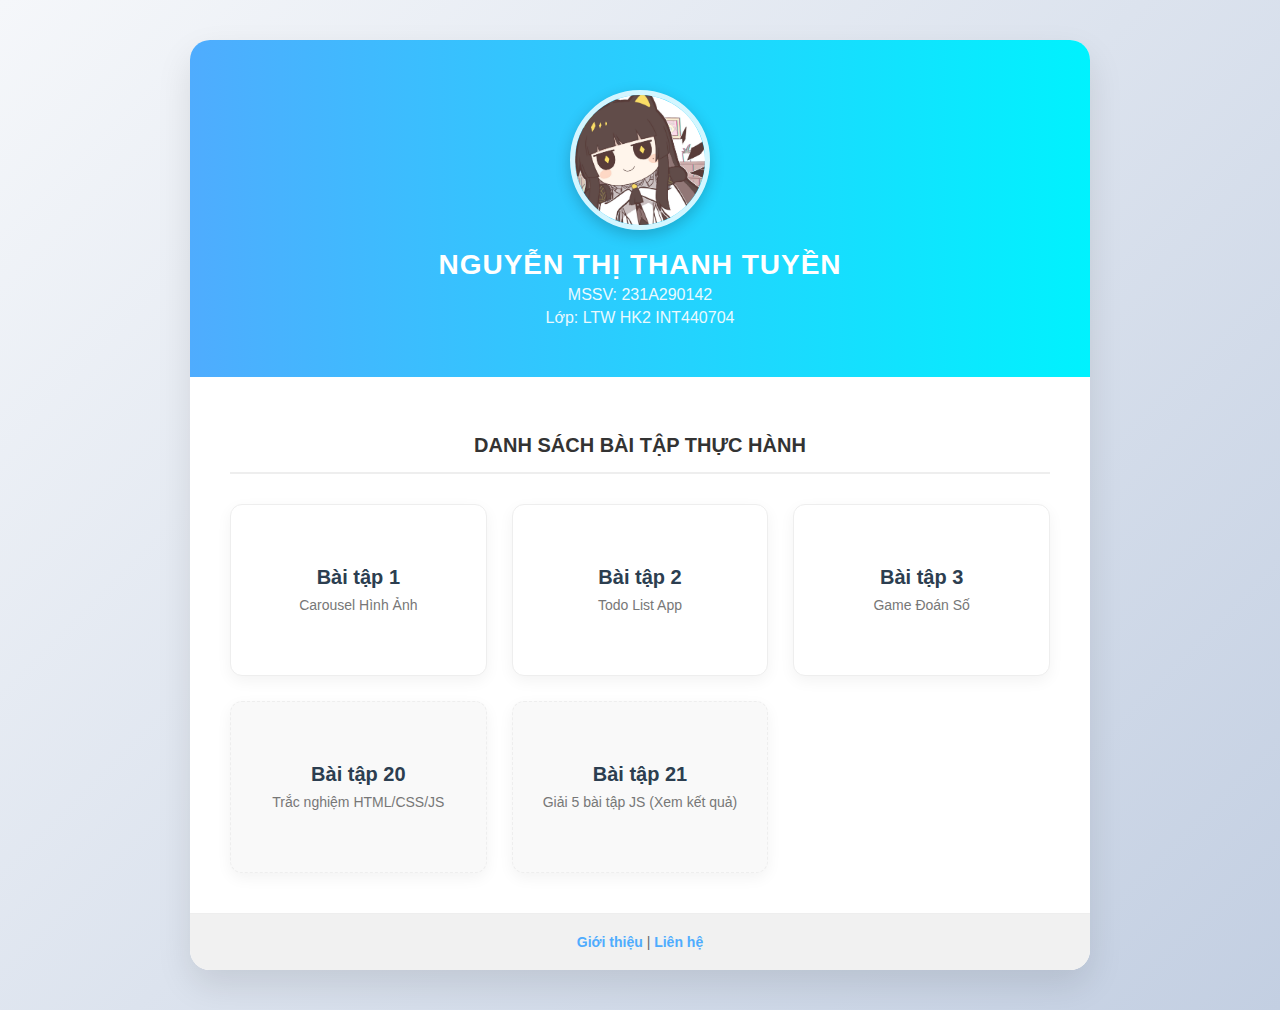
<file: index.html>
<!DOCTYPE html>
<html lang="vi">
<head>
    <meta charset="UTF-8">
    <meta name="viewport" content="width=device-width, initial-scale=1.0">
    <title>Bài Thi Kết Thúc Học Phần - 231A290142</title>
    <link rel="stylesheet" href="css/style.css">
</head>
<body>

    <div class="container">
        <header>
            <div class="profile">
                <img src="images/avatar.jpg" alt="Avatar" onerror="this.src='https://ui-avatars.com/api/?name=Thanh+Tuyen'" class="avatar">
                <div class="info">
                    <h1>NGUYỄN THỊ THANH TUYỀN</h1>
                    <p>MSSV: 231A290142</p>
                    <p>Lớp: LTW HK2 INT440704</p>
                </div>
            </div>
        </header>

        <main>
            <h2>DANH SÁCH BÀI TẬP THỰC HÀNH</h2>
            <div class="menu-grid">
                <a href="baitap01.html" class="card">
                    <h3>Bài tập 1</h3>
                    <p>Carousel Hình Ảnh</p>
                </a>
                <a href="baitap02.html" class="card">
                    <h3>Bài tập 2</h3>
                    <p>Todo List App</p>
                </a>
                <a href="baitap03.html" class="card">
                    <h3>Bài tập 3</h3>
                    <p>Game Đoán Số</p>
                </a>

                <a href="baitap20.html" class="card old-task">
                    <h3>Bài tập 20</h3>
                    <p>Trắc nghiệm HTML/CSS/JS</p>
                </a>

                <a href="https://hisa441.github.io/BT21/" class="card old-task" target="_blank">
                    <h3>Bài tập 21</h3>
                    <p>Giải 5 bài tập JS (Xem kết quả)</p>
                </a>
            </div>
        </main>

        <footer>
            <a href="about.html">Giới thiệu</a> | <a href="contact.html">Liên hệ</a>
        </footer>
    </div>

    <script src="js/script.js"></script>
</body>
</html>
</file>
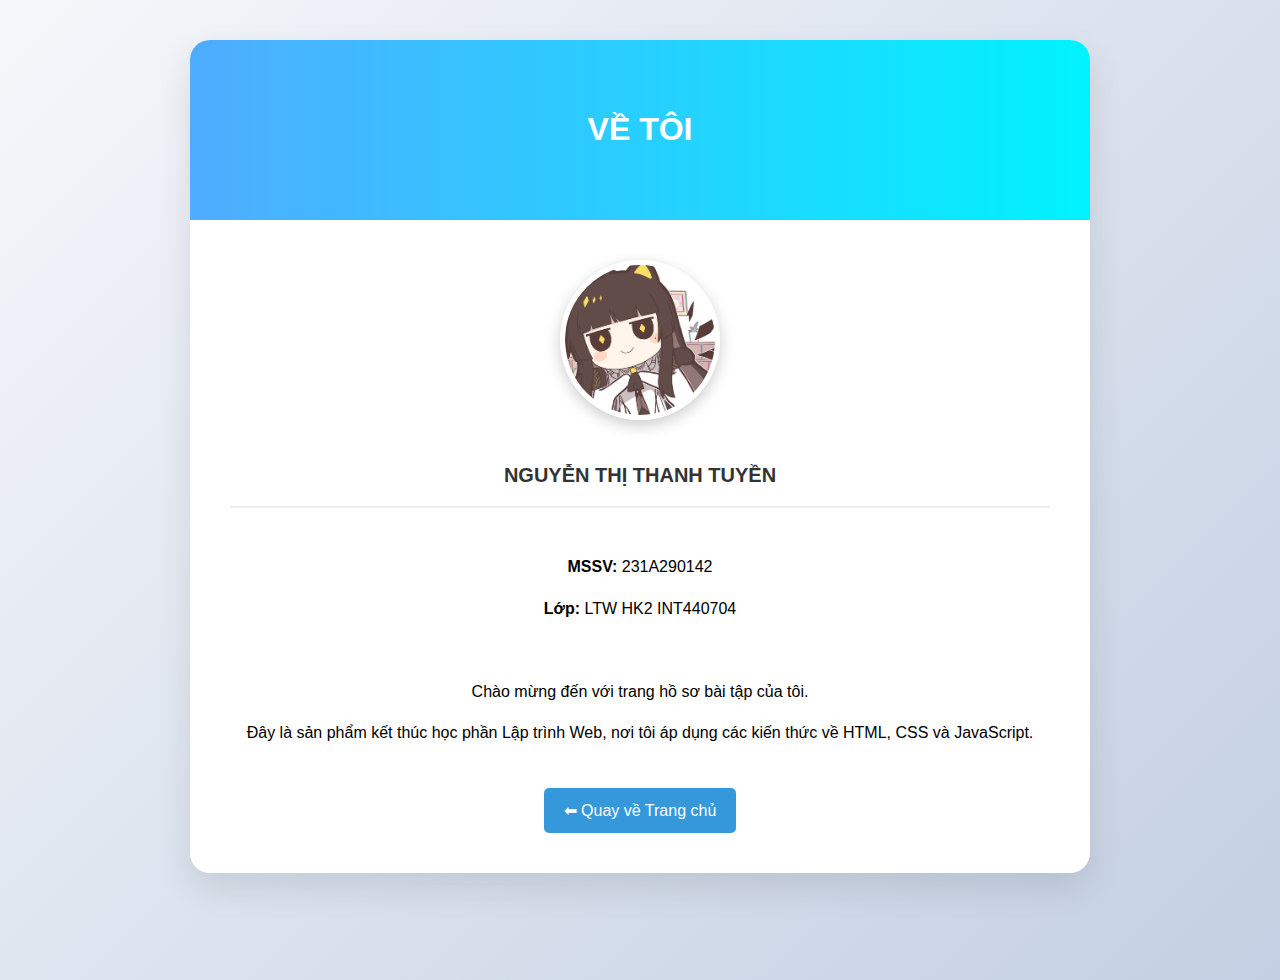
<file: about.html>
<!DOCTYPE html>
<html lang="vi">
<head>
    <meta charset="UTF-8">
    <meta name="viewport" content="width=device-width, initial-scale=1.0">
    <title>Giới thiệu - Nguyễn Thị Thanh Tuyền</title>
    <link rel="stylesheet" href="css/style.css">
</head>
<body>
    <div class="container">
        <header>
            <h1>VỀ TÔI</h1>
        </header>
        <main style="text-align: center; line-height: 1.6;">
            <img src="images/avatar.jpg" alt="Avatar" class="avatar" style="width: 150px; height: 150px;">
            <h2>Nguyễn Thị Thanh Tuyền</h2>
            <p><strong>MSSV:</strong> 231A290142</p>
            <p><strong>Lớp:</strong> LTW HK2 INT440704</p>
            <br>
            <p>Chào mừng đến với trang hồ sơ bài tập của tôi.</p>
            <p>Đây là sản phẩm kết thúc học phần Lập trình Web, nơi tôi áp dụng các kiến thức về HTML, CSS và JavaScript.</p>
            <br>
            <a href="index.html" style="display: inline-block; padding: 10px 20px; background: #3498db; color: white; text-decoration: none; border-radius: 5px;">⬅ Quay về Trang chủ</a>
        </main>
    </div>
</body>
</html>
</file>
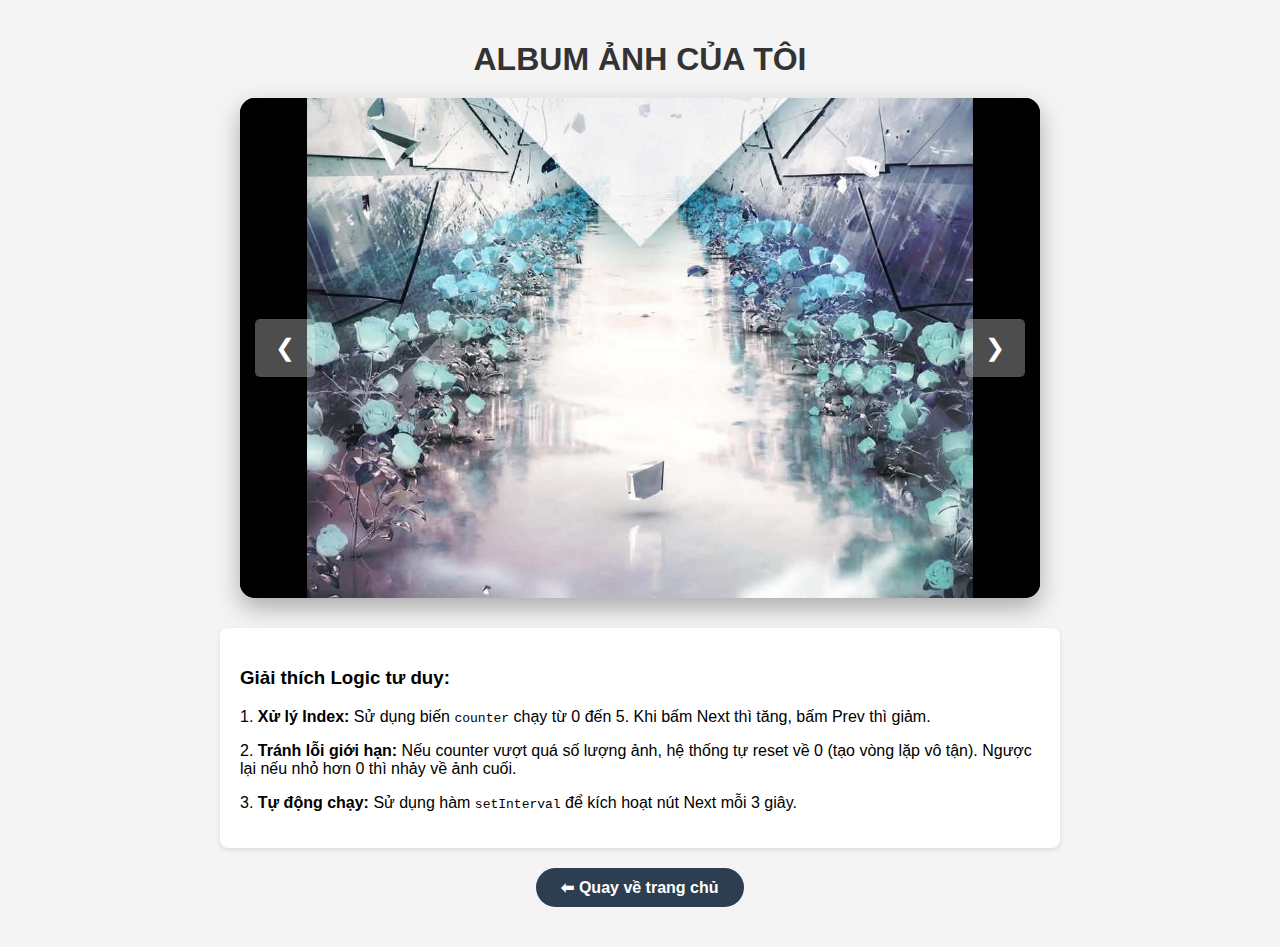
<file: baitap01.html>
<!DOCTYPE html>
<html lang="vi">
<head>
    <meta charset="UTF-8">
    <meta name="viewport" content="width=device-width, initial-scale=1.0">
    <title>Bài 1: Carousel Hình Ảnh Cá Nhân</title>
    <style>
        /* Yêu cầu: Responsive và CSS Transition */
        body {
            font-family: 'Segoe UI', sans-serif;
            display: flex;
            flex-direction: column;
            align-items: center;
            background: #f4f4f4;
            margin: 0;
            padding-top: 20px;
        }

        h1 { color: #333; margin-bottom: 20px; }

        .carousel-container {
            width: 90%;
            max-width: 800px; /* Độ rộng tối đa */
            height: 500px;    /* Chiều cao cố định để ảnh đều nhau */
            position: relative;
            overflow: hidden;
            border-radius: 15px;
            box-shadow: 0 10px 25px rgba(0,0,0,0.3);
            background: #000; /* Nền đen để tôn ảnh */
        }

        .carousel-slide {
            display: flex;
            width: 100%;
            height: 100%;
            transition: transform 0.5s ease-in-out; /* Hiệu ứng trượt mượt mà */
        }

        .carousel-slide img {
            width: 100%;
            height: 100%;
            object-fit: contain; /* Giữ nguyên tỉ lệ ảnh, không bị méo */
            flex-shrink: 0;
            background: #000;
        }

        /* Nút điều hướng Next/Prev */
        .btn {
            position: absolute;
            top: 50%;
            transform: translateY(-50%);
            background: rgba(255, 255, 255, 0.3);
            color: white;
            border: none;
            padding: 15px 20px;
            cursor: pointer;
            font-size: 24px;
            border-radius: 5px;
            transition: 0.3s;
            z-index: 10;
        }

        .btn:hover { background: rgba(255, 255, 255, 0.8); color: black; }
        .prev { left: 15px; }
        .next { right: 15px; }

        /* Logic giải thích */
        .logic-box {
            margin-top: 30px;
            background: white;
            padding: 20px;
            border-radius: 8px;
            max-width: 800px;
            box-shadow: 0 2px 5px rgba(0,0,0,0.1);
        }

        .home-btn {
            margin-top: 20px;
            margin-bottom: 40px;
            padding: 10px 25px;
            background: #2c3e50;
            color: white;
            text-decoration: none;
            border-radius: 50px;
            font-weight: bold;
        }
    </style>
</head>
<body>

    <h1>ALBUM ẢNH CỦA TÔI</h1>

    <div class="carousel-container">
        <div class="carousel-slide" id="slideTrack">
            <img src="images/hinh1.jpg" alt="Hình 1">
            <img src="images/hinh2.jpg" alt="Hình 2">
            <img src="images/hinh3.jpg" alt="Hình 3">
            <img src="images/hinh4.jpg" alt="Hình 4">
            <img src="images/hinh5.jpg" alt="Hình 5">
            <img src="images/hinh6.jpg" alt="Hình 6">
        </div>

        <button class="btn prev" id="prevBtn">❮</button>
        <button class="btn next" id="nextBtn">❯</button>
    </div>

    <div class="logic-box">
        <h3>Giải thích Logic tư duy:</h3>
        <p>1. <strong>Xử lý Index:</strong> Sử dụng biến <code>counter</code> chạy từ 0 đến 5. Khi bấm Next thì tăng, bấm Prev thì giảm.</p>
        <p>2. <strong>Tránh lỗi giới hạn:</strong> Nếu counter vượt quá số lượng ảnh, hệ thống tự reset về 0 (tạo vòng lặp vô tận). Ngược lại nếu nhỏ hơn 0 thì nhảy về ảnh cuối.</p>
        <p>3. <strong>Tự động chạy:</strong> Sử dụng hàm <code>setInterval</code> để kích hoạt nút Next mỗi 3 giây.</p>
    </div>

    <a href="index.html" class="home-btn">⬅ Quay về trang chủ</a>

    <script>
        const track = document.getElementById('slideTrack');
        const images = document.querySelectorAll('.carousel-slide img');
        const prevBtn = document.getElementById('prevBtn');
        const nextBtn = document.getElementById('nextBtn');

        let counter = 0;
        let size = track.clientWidth; // Lấy chiều rộng khung hình

        // Hàm cập nhật vị trí slide
        function updateSlide() {
            track.style.transform = 'translateX(' + (-size * counter) + 'px)';
        }

        // Sự kiện nút Next
        nextBtn.addEventListener('click', () => {
            if (counter >= images.length - 1) {
                counter = 0; // Quay về đầu
            } else {
                counter++;
            }
            updateSlide();
        });

        // Sự kiện nút Prev
        prevBtn.addEventListener('click', () => {
            if (counter <= 0) {
                counter = images.length - 1; // Quay về cuối
            } else {
                counter--;
            }
            updateSlide();
        });

        // Tự động chuyển sau 3 giây
        setInterval(() => {
            nextBtn.click();
        }, 3000);

        // Xử lý khi co giãn màn hình (Responsive)
        window.addEventListener('resize', () => {
            size = track.clientWidth;
            updateSlide();
        });
    </script>

</body>
</html>
</file>
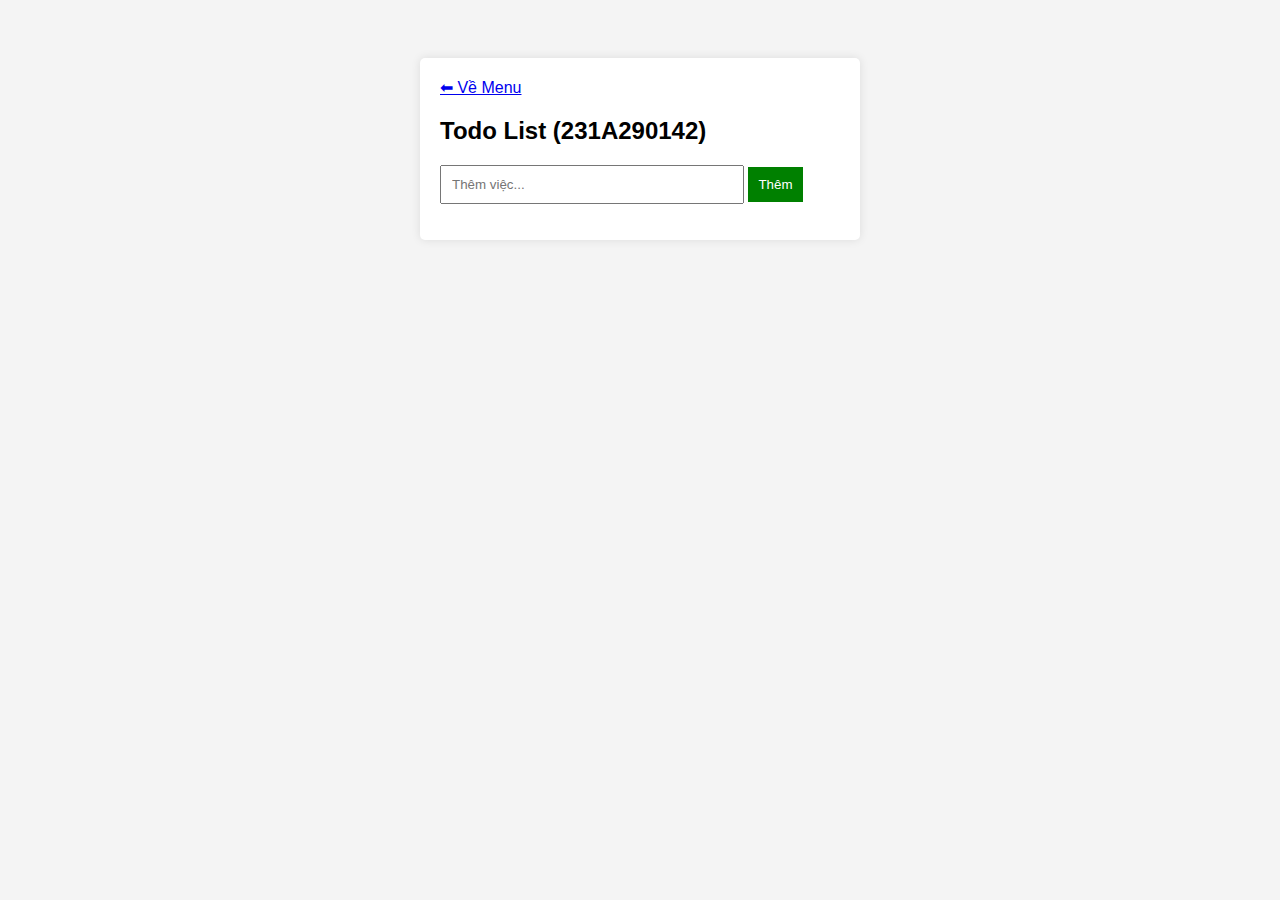
<file: baitap02.html>
<!DOCTYPE html>
<html lang="vi">
<head>
    <meta charset="UTF-8">
    <title>Bài 2 - Todo List</title>
    <style>
        body { font-family: sans-serif; background: #f4f4f4; display: flex; justify-content: center; padding-top: 50px; }
        .box { background: white; padding: 20px; width: 400px; border-radius: 5px; box-shadow: 0 0 10px rgba(0,0,0,0.1); }
        input { width: 70%; padding: 10px; }
        button { padding: 10px; background: green; color: white; border: none; cursor: pointer; }
        ul { list-style: none; padding: 0; }
        li { background: #eee; margin: 5px 0; padding: 10px; display: flex; justify-content: space-between; }
        .del { background: red; color: white; border: none; cursor: pointer; margin-left: 5px; }
    </style>
</head>
<body>
    <div class="box">
        <a href="index.html">⬅ Về Menu</a>
        <h2>Todo List (231A290142)</h2>
        <input type="text" id="inp" placeholder="Thêm việc...">
        <button onclick="add()">Thêm</button>
        <ul id="list"></ul>
    </div>
    <script>
        let tasks = JSON.parse(localStorage.getItem('todo_231A290142')) || [];
        function render() {
            document.getElementById('list').innerHTML = tasks.map((t, i) => 
                `<li>${t} <button class="del" onclick="del(${i})">Xóa</button></li>`).join('');
            localStorage.setItem('todo_231A290142', JSON.stringify(tasks));
        }
        function add() {
            let val = document.getElementById('inp').value;
            if(val) { tasks.push(val); document.getElementById('inp').value=''; render(); }
        }
        function del(i) { tasks.splice(i, 1); render(); }
        render();
    </script>
</body>
</html>
</file>
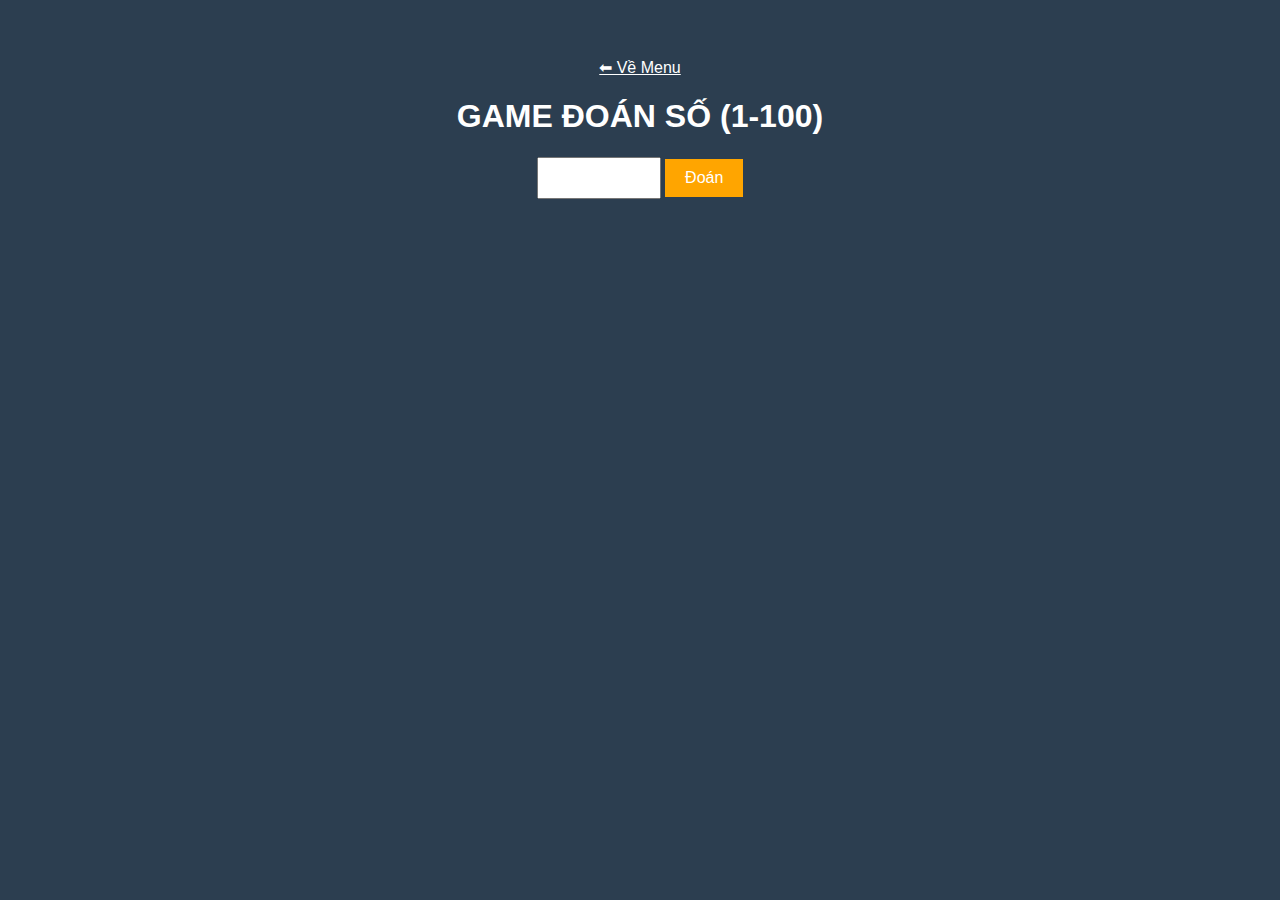
<file: baitap03.html>
<!DOCTYPE html>
<html lang="vi">
<head>
    <meta charset="UTF-8">
    <title>Bài 3 - Đoán Số</title>
    <style>
        body { font-family: sans-serif; background: #2c3e50; color: white; text-align: center; padding-top: 50px; }
        input { padding: 10px; font-size: 16px; width: 100px; text-align: center; }
        button { padding: 10px 20px; font-size: 16px; background: orange; border: none; cursor: pointer; color: white; }
    </style>
</head>
<body>
    <a href="index.html" style="color:white">⬅ Về Menu</a>
    <h1>GAME ĐOÁN SỐ (1-100)</h1>
    <input type="number" id="gs">
    <button onclick="check()">Đoán</button>
    <h3 id="msg"></h3>
    <script>
        let res = Math.floor(Math.random() * 100) + 1;
        function check() {
            let v = parseInt(document.getElementById('gs').value);
            let m = document.getElementById('msg');
            if (v == res) { m.innerText = "🎉 CHÚC MỪNG! ĐÚNG RỒI!"; m.style.color="lightgreen"; }
            else if (v < res) m.innerText = "Thấp quá! Tăng lên ⬆";
            else m.innerText = "Cao quá! Giảm xuống ⬇";
        }
    </script>
</body>
</html>
</file>
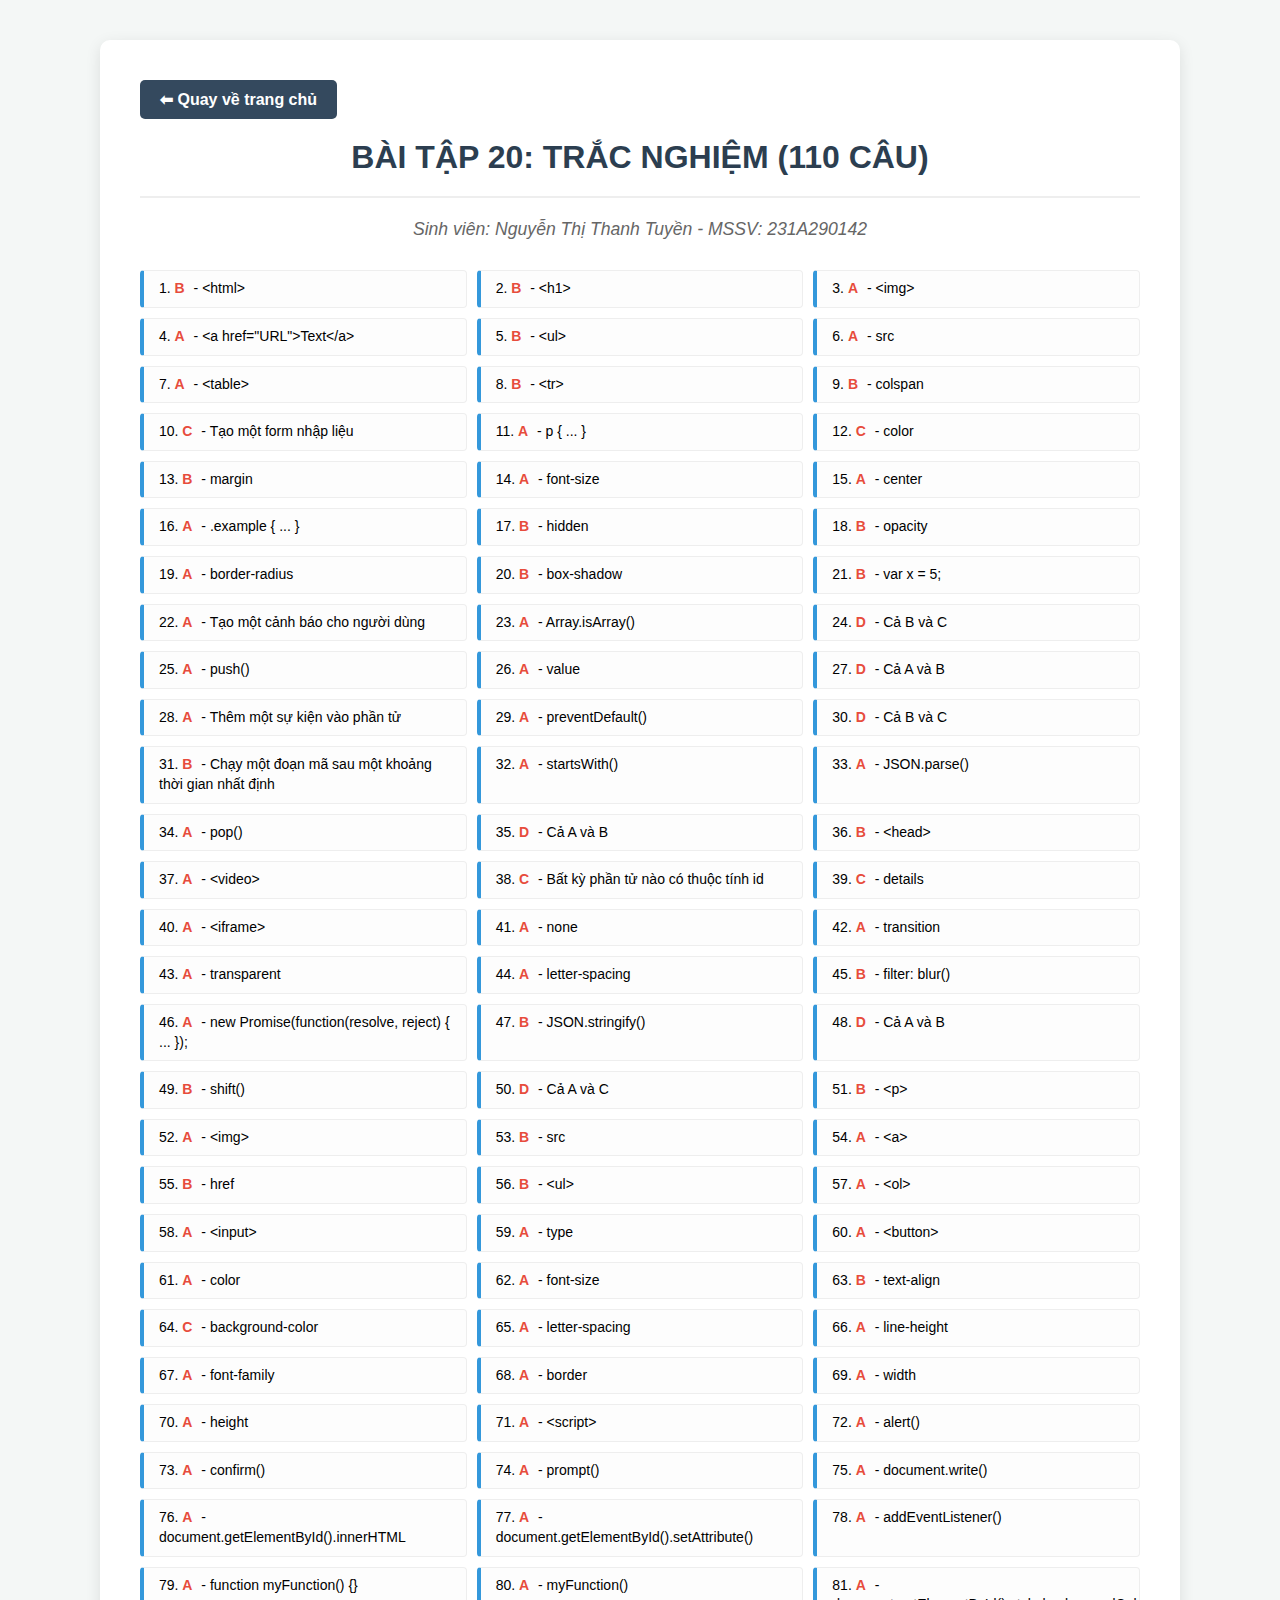
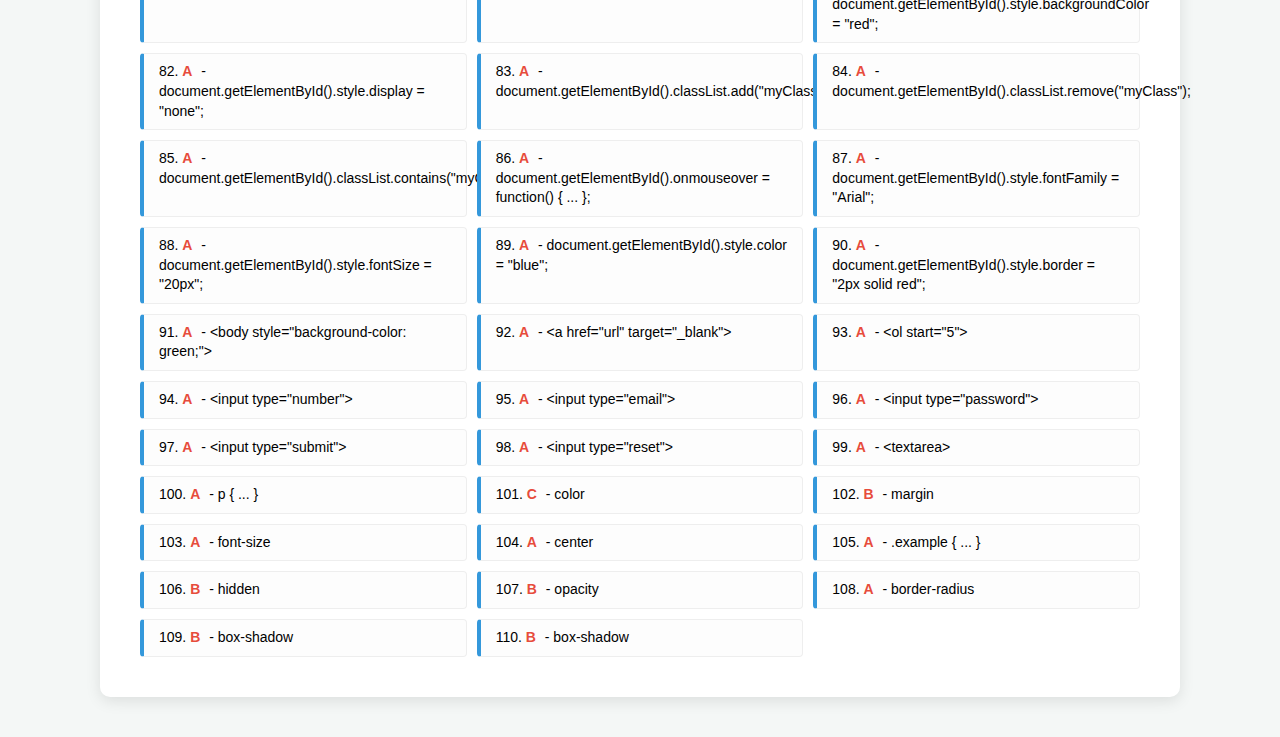
<file: baitap20.html>
<!DOCTYPE html>
<html lang="vi">
<head>
    <meta charset="UTF-8">
    <meta name="viewport" content="width=device-width, initial-scale=1.0">
    <title>Bài tập 20 - Trắc nghiệm</title>
    <style>
        body { font-family: 'Segoe UI', sans-serif; background-color: #f4f7f6; display: flex; justify-content: center; padding: 40px 0; margin: 0; }
        .container { width: 90%; max-width: 1000px; background: white; padding: 40px; box-shadow: 0 4px 15px rgba(0,0,0,0.1); border-radius: 10px; }
        h1 { text-align: center; color: #2c3e50; border-bottom: 2px solid #eee; padding-bottom: 20px; margin-top: 0; }
        .student-info { text-align: center; color: #666; margin-bottom: 30px; font-style: italic; font-size: 1.1rem; }
        
        .answer-list { display: grid; grid-template-columns: repeat(auto-fill, minmax(300px, 1fr)); gap: 10px; }
        .item { background: #fdfdfd; padding: 8px 15px; border: 1px solid #eee; border-left: 4px solid #3498db; border-radius: 4px; font-size: 14px; line-height: 1.4; }
        .item:hover { background: #f1faff; border-left-color: #2980b9; }
        .item b { color: #e74c3c; font-weight: bold; margin-right: 5px; }
        
        .back-btn { display: inline-block; margin-bottom: 20px; text-decoration: none; color: white; background: #34495e; padding: 10px 20px; border-radius: 5px; font-weight: bold; transition: 0.2s; }
        .back-btn:hover { background: #2c3e50; transform: translateX(-3px); }
    </style>
</head>
<body>

    <div class="container">
        <a href="index.html" class="back-btn">⬅ Quay về trang chủ</a>
        
        <h1>BÀI TẬP 20: TRẮC NGHIỆM (110 CÂU)</h1>
        <div class="student-info">
            Sinh viên: Nguyễn Thị Thanh Tuyền - MSSV: 231A290142
        </div>

        <div class="answer-list">
            <div class="item">1. <b>B</b> - &lt;html&gt;</div>
            <div class="item">2. <b>B</b> - &lt;h1&gt;</div>
            <div class="item">3. <b>A</b> - &lt;img&gt;</div>
            <div class="item">4. <b>A</b> - &lt;a href="URL"&gt;Text&lt;/a&gt;</div>
            <div class="item">5. <b>B</b> - &lt;ul&gt;</div>
            <div class="item">6. <b>A</b> - src</div>
            <div class="item">7. <b>A</b> - &lt;table&gt;</div>
            <div class="item">8. <b>B</b> - &lt;tr&gt;</div>
            <div class="item">9. <b>B</b> - colspan</div>
            <div class="item">10. <b>C</b> - Tạo một form nhập liệu</div>
            <div class="item">11. <b>A</b> - p { ... }</div>
            <div class="item">12. <b>C</b> - color</div>
            <div class="item">13. <b>B</b> - margin</div>
            <div class="item">14. <b>A</b> - font-size</div>
            <div class="item">15. <b>A</b> - center</div>
            <div class="item">16. <b>A</b> - .example { ... }</div>
            <div class="item">17. <b>B</b> - hidden</div>
            <div class="item">18. <b>B</b> - opacity</div>
            <div class="item">19. <b>A</b> - border-radius</div>
            <div class="item">20. <b>B</b> - box-shadow</div>
            <div class="item">21. <b>B</b> - var x = 5;</div>
            <div class="item">22. <b>A</b> - Tạo một cảnh báo cho người dùng</div>
            <div class="item">23. <b>A</b> - Array.isArray()</div>
            <div class="item">24. <b>D</b> - Cả B và C</div>
            <div class="item">25. <b>A</b> - push()</div>
            <div class="item">26. <b>A</b> - value</div>
            <div class="item">27. <b>D</b> - Cả A và B</div>
            <div class="item">28. <b>A</b> - Thêm một sự kiện vào phần tử</div>
            <div class="item">29. <b>A</b> - preventDefault()</div>
            <div class="item">30. <b>D</b> - Cả B và C</div>
            <div class="item">31. <b>B</b> - Chạy một đoạn mã sau một khoảng thời gian nhất định</div>
            <div class="item">32. <b>A</b> - startsWith()</div>
            <div class="item">33. <b>A</b> - JSON.parse()</div>
            <div class="item">34. <b>A</b> - pop()</div>
            <div class="item">35. <b>D</b> - Cả A và B</div>
            <div class="item">36. <b>B</b> - &lt;head&gt;</div>
            <div class="item">37. <b>A</b> - &lt;video&gt;</div>
            <div class="item">38. <b>C</b> - Bất kỳ phần tử nào có thuộc tính id</div>
            <div class="item">39. <b>C</b> - details</div>
            <div class="item">40. <b>A</b> - &lt;iframe&gt;</div>
            <div class="item">41. <b>A</b> - none</div>
            <div class="item">42. <b>A</b> - transition</div>
            <div class="item">43. <b>A</b> - transparent</div>
            <div class="item">44. <b>A</b> - letter-spacing</div>
            <div class="item">45. <b>B</b> - filter: blur()</div>
            <div class="item">46. <b>A</b> - new Promise(function(resolve, reject) { ... });</div>
            <div class="item">47. <b>B</b> - JSON.stringify()</div>
            <div class="item">48. <b>D</b> - Cả A và B</div>
            <div class="item">49. <b>B</b> - shift()</div>
            <div class="item">50. <b>D</b> - Cả A và C</div>
            <div class="item">51. <b>B</b> - &lt;p&gt;</div>
            <div class="item">52. <b>A</b> - &lt;img&gt;</div>
            <div class="item">53. <b>B</b> - src</div>
            <div class="item">54. <b>A</b> - &lt;a&gt;</div>
            <div class="item">55. <b>B</b> - href</div>
            <div class="item">56. <b>B</b> - &lt;ul&gt;</div>
            <div class="item">57. <b>A</b> - &lt;ol&gt;</div>
            <div class="item">58. <b>A</b> - &lt;input&gt;</div>
            <div class="item">59. <b>A</b> - type</div>
            <div class="item">60. <b>A</b> - &lt;button&gt;</div>
            <div class="item">61. <b>A</b> - color</div>
            <div class="item">62. <b>A</b> - font-size</div>
            <div class="item">63. <b>B</b> - text-align</div>
            <div class="item">64. <b>C</b> - background-color</div>
            <div class="item">65. <b>A</b> - letter-spacing</div>
            <div class="item">66. <b>A</b> - line-height</div>
            <div class="item">67. <b>A</b> - font-family</div>
            <div class="item">68. <b>A</b> - border</div>
            <div class="item">69. <b>A</b> - width</div>
            <div class="item">70. <b>A</b> - height</div>
            <div class="item">71. <b>A</b> - &lt;script&gt;</div>
            <div class="item">72. <b>A</b> - alert()</div>
            <div class="item">73. <b>A</b> - confirm()</div>
            <div class="item">74. <b>A</b> - prompt()</div>
            <div class="item">75. <b>A</b> - document.write()</div>
            <div class="item">76. <b>A</b> - document.getElementById().innerHTML</div>
            <div class="item">77. <b>A</b> - document.getElementById().setAttribute()</div>
            <div class="item">78. <b>A</b> - addEventListener()</div>
            <div class="item">79. <b>A</b> - function myFunction() {}</div>
            <div class="item">80. <b>A</b> - myFunction()</div>
            <div class="item">81. <b>A</b> - document.getElementById().style.backgroundColor = "red";</div>
            <div class="item">82. <b>A</b> - document.getElementById().style.display = "none";</div>
            <div class="item">83. <b>A</b> - document.getElementById().classList.add("myClass");</div>
            <div class="item">84. <b>A</b> - document.getElementById().classList.remove("myClass");</div>
            <div class="item">85. <b>A</b> - document.getElementById().classList.contains("myClass");</div>
            <div class="item">86. <b>A</b> - document.getElementById().onmouseover = function() { ... };</div>
            <div class="item">87. <b>A</b> - document.getElementById().style.fontFamily = "Arial";</div>
            <div class="item">88. <b>A</b> - document.getElementById().style.fontSize = "20px";</div>
            <div class="item">89. <b>A</b> - document.getElementById().style.color = "blue";</div>
            <div class="item">90. <b>A</b> - document.getElementById().style.border = "2px solid red";</div>
            <div class="item">91. <b>A</b> - &lt;body style="background-color: green;"&gt;</div>
            <div class="item">92. <b>A</b> - &lt;a href="url" target="_blank"&gt;</div>
            <div class="item">93. <b>A</b> - &lt;ol start="5"&gt;</div>
            <div class="item">94. <b>A</b> - &lt;input type="number"&gt;</div>
            <div class="item">95. <b>A</b> - &lt;input type="email"&gt;</div>
            <div class="item">96. <b>A</b> - &lt;input type="password"&gt;</div>
            <div class="item">97. <b>A</b> - &lt;input type="submit"&gt;</div>
            <div class="item">98. <b>A</b> - &lt;input type="reset"&gt;</div>
            <div class="item">99. <b>A</b> - &lt;textarea&gt;</div>
            <div class="item">100. <b>A</b> - p { ... }</div>
            <div class="item">101. <b>C</b> - color</div>
            <div class="item">102. <b>B</b> - margin</div>
            <div class="item">103. <b>A</b> - font-size</div>
            <div class="item">104. <b>A</b> - center</div>
            <div class="item">105. <b>A</b> - .example { ... }</div>
            <div class="item">106. <b>B</b> - hidden</div>
            <div class="item">107. <b>B</b> - opacity</div>
            <div class="item">108. <b>A</b> - border-radius</div>
            <div class="item">109. <b>B</b> - box-shadow</div>
            <div class="item">110. <b>B</b> - box-shadow</div>
        </div>
    </div>
</body>
</html>
</file>
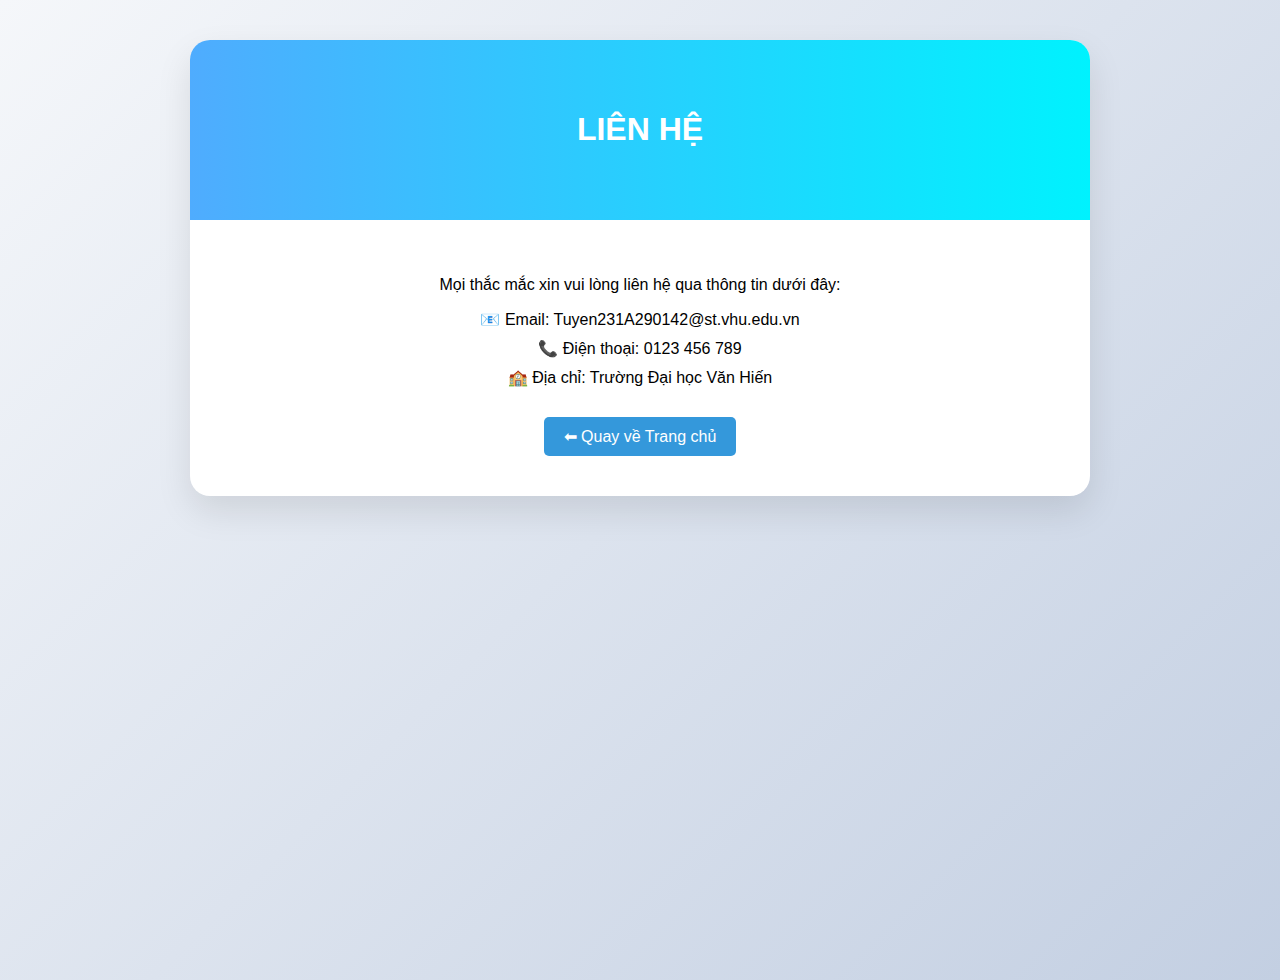
<file: contact.html>
<!DOCTYPE html>
<html lang="vi">
<head>
    <meta charset="UTF-8">
    <meta name="viewport" content="width=device-width, initial-scale=1.0">
    <title>Liên hệ</title>
    <link rel="stylesheet" href="css/style.css">
</head>
<body>
    <div class="container">
        <header>
            <h1>LIÊN HỆ</h1>
        </header>
        <main style="max-width: 600px; margin: 0 auto;">
            <p style="text-align: center;">Mọi thắc mắc xin vui lòng liên hệ qua thông tin dưới đây:</p>
            <ul style="list-style: none; padding: 0; text-align: center;">
                <li style="margin: 10px 0;">📧 Email: Tuyen231A290142@st.vhu.edu.vn</li>
                <li style="margin: 10px 0;">📞 Điện thoại: 0123 456 789</li>
                <li style="margin: 10px 0;">🏫 Địa chỉ: Trường Đại học Văn Hiến</li>
            </ul>
            <div style="text-align: center; margin-top: 30px;">
                <a href="index.html" style="display: inline-block; padding: 10px 20px; background: #3498db; color: white; text-decoration: none; border-radius: 5px;">⬅ Quay về Trang chủ</a>
            </div>
        </main>
    </div>
</body>
</html>
</file>
<file: css/style.css>
/* css/style.css - Phiên bản đẹp */
body {
    font-family: 'Segoe UI', Tahoma, Geneva, Verdana, sans-serif;
    margin: 0;
    padding: 0;
    background: linear-gradient(135deg, #f5f7fa 0%, #c3cfe2 100%); /* Nền chuyển màu nhẹ */
    min-height: 100vh;
    display: flex;
    justify-content: center;
    align-items: flex-start; /* Để cuộn trang thoải mái */
    padding-top: 40px;
    padding-bottom: 40px;
}

.container {
    width: 100%;
    max-width: 900px;
    background: white;
    border-radius: 20px;
    box-shadow: 0 15px 35px rgba(0,0,0,0.1);
    overflow: hidden; /* Bo góc cả ảnh header */
}

header {
    background: linear-gradient(to right, #4facfe 0%, #00f2fe 100%); /* Màu xanh dương tươi sáng */
    color: white;
    padding: 50px 20px;
    text-align: center;
}

.avatar {
    width: 130px;
    height: 130px;
    border-radius: 50%;
    border: 5px solid rgba(255,255,255,0.8);
    object-fit: cover;
    margin-bottom: 15px;
    box-shadow: 0 5px 15px rgba(0,0,0,0.2);
}

.info h1 {
    margin: 0;
    font-size: 28px;
    font-weight: 700;
    text-transform: uppercase;
    letter-spacing: 1px;
}

.info p {
    margin: 5px 0 0;
    font-size: 16px;
    opacity: 0.9;
}

main {
    padding: 40px;
}

h2 {
    text-align: center;
    color: #333;
    margin-bottom: 30px;
    text-transform: uppercase;
    font-size: 20px;
    border-bottom: 2px solid #eee;
    padding-bottom: 15px;
    display: inline-block;
    width: 100%;
}

.menu-grid {
    display: grid;
    grid-template-columns: repeat(auto-fit, minmax(250px, 1fr)); /* Tự chia cột linh hoạt */
    gap: 25px;
}

.card {
    background: #fff;
    border-radius: 12px;
    padding: 25px;
    text-align: center;
    text-decoration: none;
    color: #444;
    border: 1px solid #eee;
    transition: all 0.3s ease;
    box-shadow: 0 5px 15px rgba(0,0,0,0.05);
    display: flex;
    flex-direction: column;
    justify-content: center;
    align-items: center;
    height: 120px; /* Chiều cao cố định cho đều */
}

.card:hover {
    transform: translateY(-8px); /* Nhảy lên khi di chuột */
    box-shadow: 0 15px 30px rgba(0,0,0,0.15);
    border-color: #4facfe;
    background: #fbfdff;
}

.card h3 {
    margin: 0 0 8px 0;
    color: #2c3e50;
    font-size: 20px;
}

.card p {
    margin: 0;
    font-size: 14px;
    color: #777;
}

/* Style riêng cho bài cũ */
.card.old-task {
    background: #f9f9f9;
    border-style: dashed;
}
.card.old-task:hover {
    background: #fff;
    border-style: solid;
}

footer {
    background: #f1f1f1;
    text-align: center;
    padding: 20px;
    color: #666;
    font-size: 14px;
    border-top: 1px solid #eee;
}

footer a {
    color: #4facfe;
    text-decoration: none;
    font-weight: bold;
}
</file>
